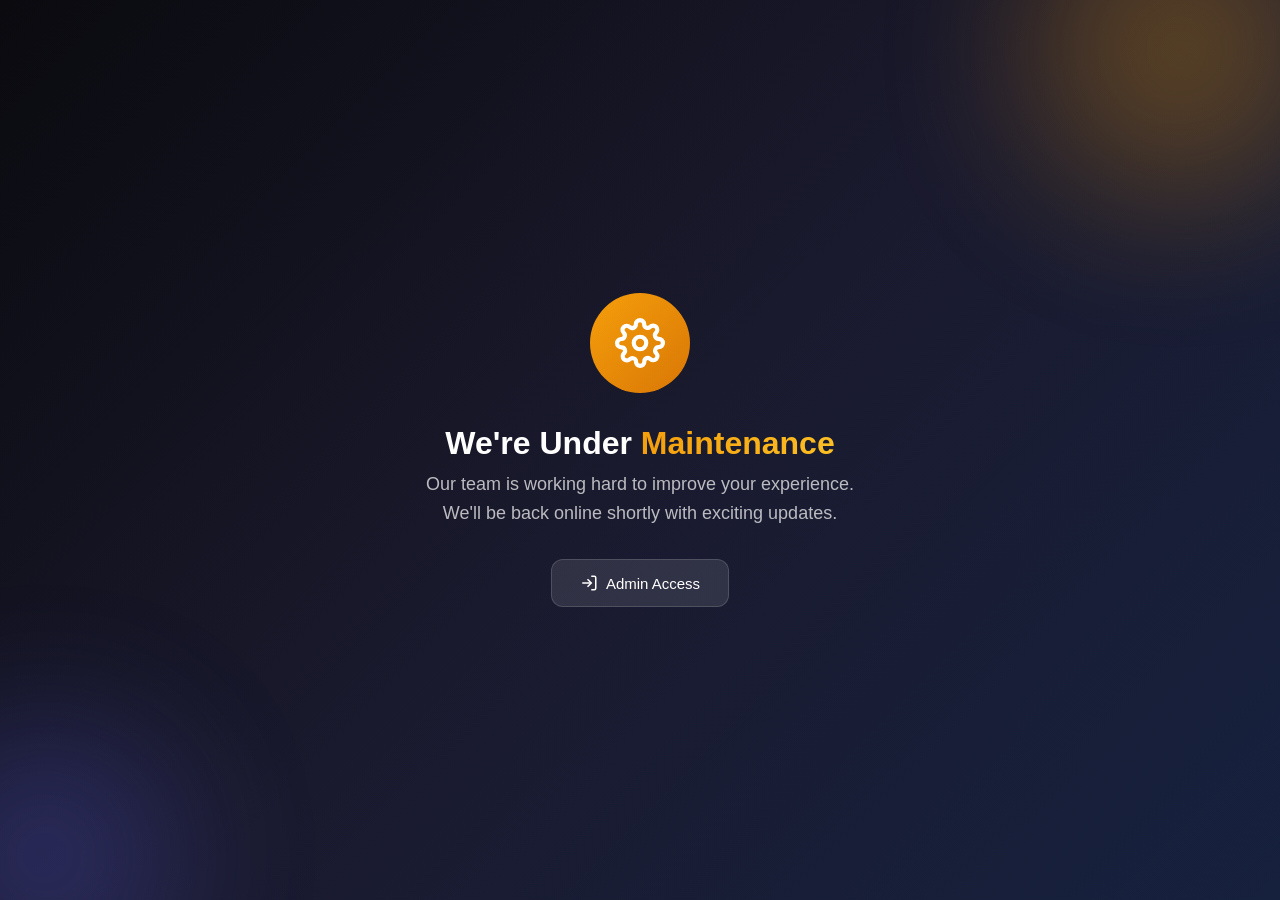
<file: templates/maintenance.html>
<!DOCTYPE html>
<html lang="ru">
<head>
  <meta charset="utf-8">
  <meta name="viewport" content="width=device-width, initial-scale=1, viewport-fit=cover">
  <meta name="theme-color" content="#0a0a0f">
  <title>RBX Store — Технические работы</title>
  <style>
    * { box-sizing: border-box; margin: 0; padding: 0; }
    
    body {
      font-family: -apple-system, BlinkMacSystemFont, 'SF Pro Display', 'Segoe UI', Roboto, sans-serif;
      background: linear-gradient(135deg, #0a0a0f 0%, #1a1a2e 50%, #16213e 100%);
      color: #fff;
      min-height: 100vh;
      display: flex;
      align-items: center;
      justify-content: center;
      overflow: hidden;
    }

    .maintenance-container {
      text-align: center;
      padding: 40px 24px;
      max-width: 500px;
    }

    .maintenance-icon {
      width: 100px;
      height: 100px;
      margin: 0 auto 32px;
      background: linear-gradient(135deg, #f59e0b 0%, #d97706 100%);
      border-radius: 50%;
      display: flex;
      align-items: center;
      justify-content: center;
      animation: pulse 2s ease-in-out infinite;
    }

    .maintenance-icon svg {
      width: 50px;
      height: 50px;
      animation: spin 8s linear infinite;
    }

    @keyframes pulse {
      0%, 100% { transform: scale(1); box-shadow: 0 0 0 0 rgba(245, 158, 11, 0.4); }
      50% { transform: scale(1.05); box-shadow: 0 0 40px 10px rgba(245, 158, 11, 0.2); }
    }

    @keyframes spin {
      from { transform: rotate(0deg); }
      to { transform: rotate(360deg); }
    }

    h1 {
      font-size: 32px;
      font-weight: 700;
      margin-bottom: 8px;
    }

    h1 span {
      background: linear-gradient(90deg, #f59e0b, #fbbf24);
      -webkit-background-clip: text;
      -webkit-text-fill-color: transparent;
      background-clip: text;
    }

    .subtitle {
      font-size: 18px;
      color: rgba(255, 255, 255, 0.7);
      margin-bottom: 32px;
      line-height: 1.6;
    }

    .admin-btn {
      display: inline-flex;
      align-items: center;
      gap: 8px;
      padding: 14px 28px;
      background: rgba(255, 255, 255, 0.1);
      border: 1px solid rgba(255, 255, 255, 0.15);
      border-radius: 12px;
      color: #fff;
      font-size: 15px;
      font-weight: 500;
      text-decoration: none;
      transition: all 0.2s ease;
    }

    .admin-btn:hover {
      background: rgba(255, 255, 255, 0.15);
      border-color: rgba(255, 255, 255, 0.25);
      transform: translateY(-2px);
    }

    .admin-btn svg {
      width: 18px;
      height: 18px;
    }

    /* Ambient orbs */
    .orb {
      position: fixed;
      border-radius: 50%;
      filter: blur(80px);
      opacity: 0.3;
      pointer-events: none;
      z-index: -1;
    }

    .orb-1 {
      width: 300px;
      height: 300px;
      background: #f59e0b;
      top: -100px;
      right: -50px;
      animation: float1 15s ease-in-out infinite;
    }

    .orb-2 {
      width: 250px;
      height: 250px;
      background: #6366f1;
      bottom: -80px;
      left: -80px;
      animation: float2 18s ease-in-out infinite;
    }

    @keyframes float1 {
      0%, 100% { transform: translate(0, 0); }
      50% { transform: translate(-30px, 30px); }
    }

    @keyframes float2 {
      0%, 100% { transform: translate(0, 0); }
      50% { transform: translate(30px, -30px); }
    }
  </style>
</head>
<body>
  <div class="orb orb-1"></div>
  <div class="orb orb-2"></div>

  <div class="maintenance-container">
    <div class="maintenance-icon">
      <svg viewBox="0 0 24 24" fill="none" stroke="#fff" stroke-width="2">
        <circle cx="12" cy="12" r="3"/>
        <path d="M19.4 15a1.65 1.65 0 0 0 .33 1.82l.06.06a2 2 0 0 1 0 2.83 2 2 0 0 1-2.83 0l-.06-.06a1.65 1.65 0 0 0-1.82-.33 1.65 1.65 0 0 0-1 1.51V21a2 2 0 0 1-2 2 2 2 0 0 1-2-2v-.09A1.65 1.65 0 0 0 9 19.4a1.65 1.65 0 0 0-1.82.33l-.06.06a2 2 0 0 1-2.83 0 2 2 0 0 1 0-2.83l.06-.06a1.65 1.65 0 0 0 .33-1.82 1.65 1.65 0 0 0-1.51-1H3a2 2 0 0 1-2-2 2 2 0 0 1 2-2h.09A1.65 1.65 0 0 0 4.6 9a1.65 1.65 0 0 0-.33-1.82l-.06-.06a2 2 0 0 1 0-2.83 2 2 0 0 1 2.83 0l.06.06a1.65 1.65 0 0 0 1.82.33H9a1.65 1.65 0 0 0 1-1.51V3a2 2 0 0 1 2-2 2 2 0 0 1 2 2v.09a1.65 1.65 0 0 0 1 1.51 1.65 1.65 0 0 0 1.82-.33l.06-.06a2 2 0 0 1 2.83 0 2 2 0 0 1 0 2.83l-.06.06a1.65 1.65 0 0 0-.33 1.82V9a1.65 1.65 0 0 0 1.51 1H21a2 2 0 0 1 2 2 2 2 0 0 1-2 2h-.09a1.65 1.65 0 0 0-1.51 1z"/>
      </svg>
    </div>

    <h1>We're Under <span>Maintenance</span></h1>
    <p class="subtitle">
      Our team is working hard to improve your experience.<br>
      We'll be back online shortly with exciting updates.
    </p>

    <a href="/admin-login" class="admin-btn">
      <svg viewBox="0 0 24 24" fill="none" stroke="currentColor" stroke-width="2">
        <path d="M15 3h4a2 2 0 0 1 2 2v14a2 2 0 0 1-2 2h-4"/>
        <polyline points="10 17 15 12 10 7"/>
        <line x1="15" y1="12" x2="3" y2="12"/>
      </svg>
      Admin Access
    </a>
  </div>
</body>
</html>
</file>
